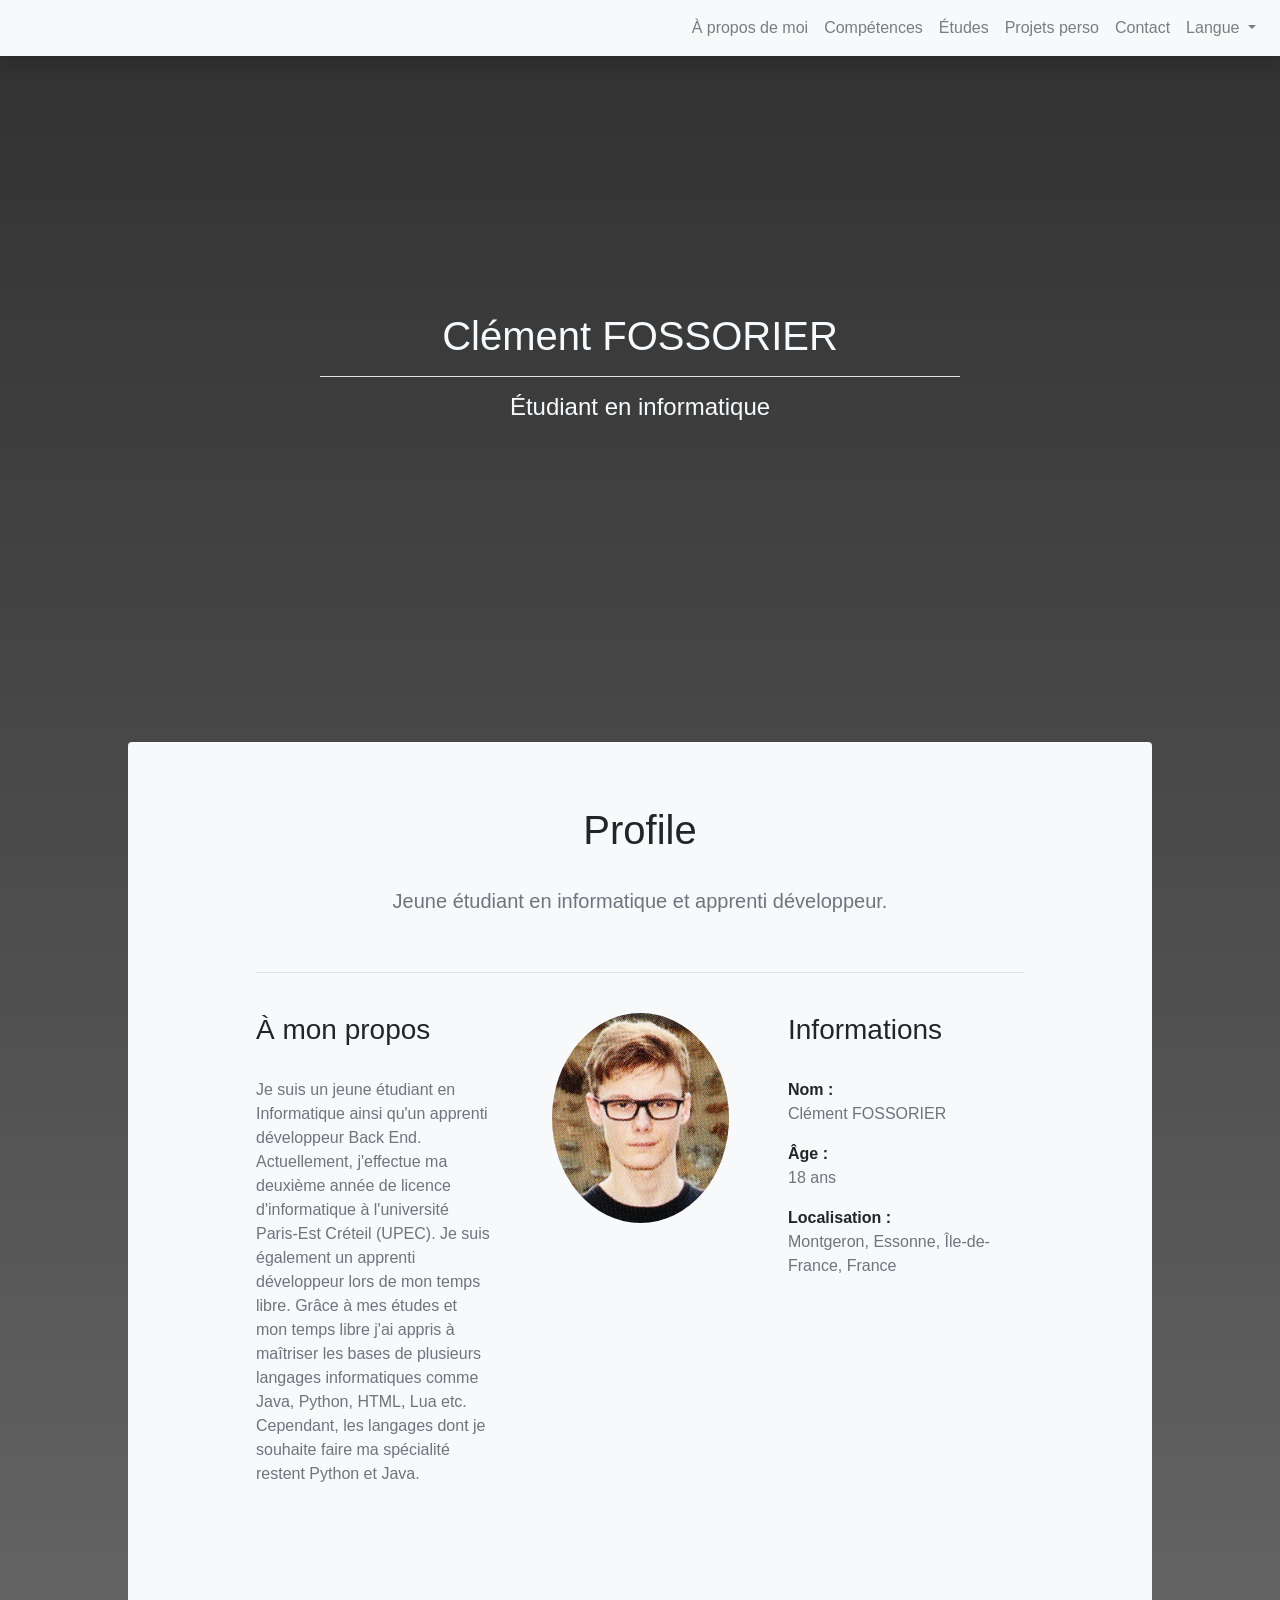
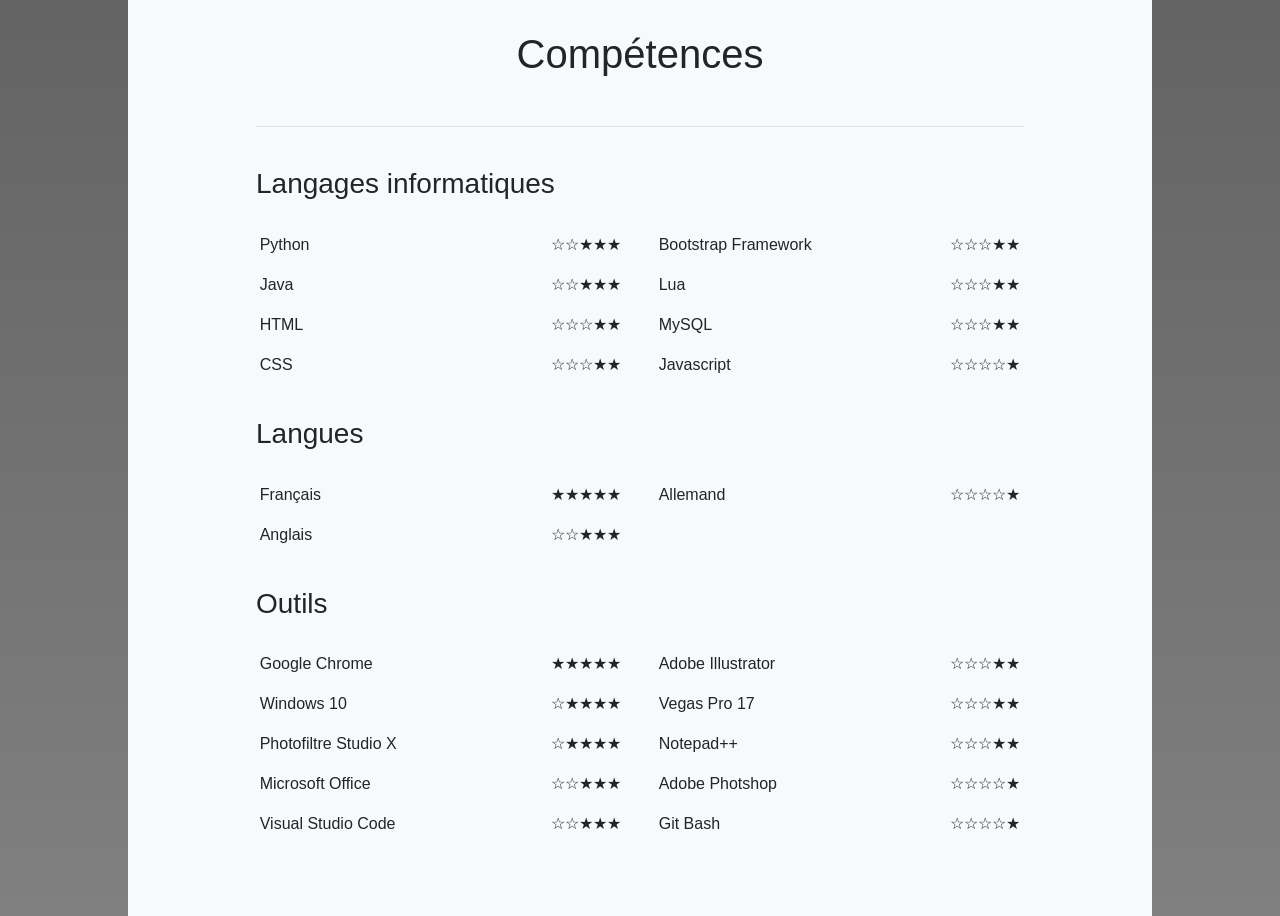
<file: fr/home.html>
<!doctype html>
<html lang="fr">

    <head>
        <title>Clément FOSSORIER - Étudiant en informatique</title>

        <meta charset="utf-8">
        <meta name="viewport" content="width=device-width, initial-scale=1, shrink-to-fit=no">

        <link rel="stylesheet" href="https://stackpath.bootstrapcdn.com/bootstrap/4.3.1/css/bootstrap.min.css"
            integrity="sha384-ggOyR0iXCbMQv3Xipma34MD+dH/1fQ784/j6cY/iJTQUOhcWr7x9JvoRxT2MZw1T" crossorigin="anonymous">
        <link rel="stylesheet" href="/css/ownstylesheet.css">
    </head>

    <body>

        <script src="https://code.jquery.com/jquery-3.3.1.slim.min.js"
            integrity="sha384-q8i/X+965DzO0rT7abK41JStQIAqVgRVzpbzo5smXKp4YfRvH+8abtTE1Pi6jizo"
            crossorigin="anonymous"></script>
        <script src="https://cdnjs.cloudflare.com/ajax/libs/popper.js/1.14.7/umd/popper.min.js"
            integrity="sha384-UO2eT0CpHqdSJQ6hJty5KVphtPhzWj9WO1clHTMGa3JDZwrnQq4sF86dIHNDz0W1"
            crossorigin="anonymous"></script>
        <script src="https://stackpath.bootstrapcdn.com/bootstrap/4.3.1/js/bootstrap.min.js"
            integrity="sha384-JjSmVgyd0p3pXB1rRibZUAYoIIy6OrQ6VrjIEaFf/nJGzIxFDsf4x0xIM+B07jRM"
            crossorigin="anonymous"></script>

        <nav class="navbar navbar-expand-lg navbar-light bg-light sticky-top shadow">
            <button class="navbar-toggler" type="button" data-toggle="collapse" data-target="#navbarNavAltMarkup"
                aria-controls="navbarNavAltMarkup" aria-expanded="false" aria-label="Toggle navigation">
                <span class="navbar-toggler-icon"></span>
            </button>
            <div class="collapse navbar-collapse" id="navbarNavAltMarkup">
                <div class="navbar-nav ml-auto">
                    <a class="nav-item nav-link" href="#about">À propos de moi</a>
                    <a class="nav-item nav-link" href="#skills">Compétences</a>
                    <a class="nav-item nav-link" href="#">Études</a>
                    <a class="nav-item nav-link" href="#">Projets perso</a>
                    <a class="nav-item nav-link" href="#">Contact</a>
                    <li class="nav-item dropdown">
                        <a class="nav-link dropdown-toggle" href="#" id="navbarDropdownMenuLink" data-toggle="dropdown"
                            aria-haspopup="true" aria-expanded="false">
                            Langue
                        </a>
                        <div class="dropdown-menu dropdown-menu-right text-right animate slideIn"
                            aria-labelledby="navbarDropdownMenuLink">
                            <a class="dropdown-item" href="/fr/home.html">
                                <div class="d-flex justify-content-between">
                                    <svg xmlns="http://www.w3.org/2000/svg" width="16" height="16" viewBox="0 0 640 480"
                                        version="1">
                                        <g fill-rule="evenodd" stroke-width="1pt">
                                            <path fill="#fff" d="M0 0h640v480H0z" />
                                            <path fill="#00267f" d="M0 0h213.337v480H0z" />
                                            <path fill="#f31830" d="M426.662 0H640v480H426.662z" />
                                        </g>
                                    </svg>
                                    Français
                                </div>
                            </a>
                            <a class="dropdown-item disabled" href="/en/home.html">
                                <div class="d-flex justify-content-between">
                                    <svg xmlns="http://www.w3.org/2000/svg" width="16" height="16" viewBox="0 0 640 480">
                                        <defs>
                                            <clipPath id="a">
                                                <path fill-opacity=".67" d="M-85.333 0h682.67v512h-682.67z" />
                                            </clipPath>
                                        </defs>
                                        <g clip-path="url(#a)" transform="matrix(.94 0 0 .94 80 0)">
                                            <g stroke-width="1pt">
                                                <path fill="#006" d="M-256 0H768.02v512.01H-256z" />
                                                <path
                                                    d="M-256 0v57.244l909.535 454.768H768.02V454.77L-141.515 0H-256zM768.02 0v57.243L-141.515 512.01H-256v-57.243L653.535 0H768.02z"
                                                    fill="#fff" />
                                                <path
                                                    d="M170.675 0v512.01h170.67V0h-170.67zM-256 170.67v170.67H768.02V170.67H-256z"
                                                    fill="#fff" />
                                                <path
                                                    d="M-256 204.804v102.402H768.02V204.804H-256zM204.81 0v512.01h102.4V0h-102.4zM-256 512.01L85.34 341.34h76.324l-341.34 170.67H-256zM-256 0L85.34 170.67H9.016L-256 38.164V0zm606.356 170.67L691.696 0h76.324L426.68 170.67h-76.324zM768.02 512.01L426.68 341.34h76.324L768.02 473.848v38.162z"
                                                    fill="#c00" />
                                            </g>
                                        </g>
                                    </svg>
                                    English
                                </div>
                            </a>
                        </div>
                    </li>
                </div>
            </div>
        </nav>

        <div class="name-box text-light text-center" id="title">
            <h1>Clément FOSSORIER</h1>
            <hr color="white">
            <h4>Étudiant en informatique</h4>
        </div>

        <div class="about-box bg-light rounded-top" id="about">
            <h1 class="text-center">Profile</h1>
            <br>
            <p class="text-center text-muted" style="font-size: 125%;">Jeune étudiant en informatique et apprenti développeur.</p>
            <br>
            <hr>
            <br>
            <div class="row">
                <div class="col">
                    <h3>À mon propos</h3>
                    <br>
                    <p class="text-muted">
                        Je suis un jeune étudiant en Informatique ainsi qu'un apprenti développeur Back End.
                        Actuellement, j'effectue ma deuxième année de licence d'informatique à l'université Paris-Est
                        Créteil (UPEC).
                        Je suis également un apprenti développeur lors de mon temps libre. Grâce à mes études et mon temps
                        libre j'ai appris à maîtriser les bases de plusieurs langages informatiques comme Java, Python, HTML,  Lua etc.
                        Cependant, les langages dont je souhaite faire ma spécialité restent Python et Java.
                    </p>
                </div>
                <div class="col text-center">
                    <img class="rounded-circle" src="/images/profile_pic.jpg" width="75%">
                </div>
                <div class="col">
                    <h3>Informations</h3>
                    <br>
                    <p>
                        <b>Nom :</b>
                        <br>
                        <f class="text-muted">Clément FOSSORIER</f>
                    </p>
                    <p>
                        <b>Âge :</b>
                        <br>
                        <f class="text-muted">18 ans</f>
                    </p>
                    <p>
                        <b>Localisation :</b>
                        <br>
                        <f class="text-muted">Montgeron, Essonne, Île-de-France, France</f>
                    </p>
                </div>
            </div>
        </div>

        <div class="skills-box bg-light" id="skills">
            <h1 class="text-center">Compétences</h1>
            <br>
            <hr>
            <br>
            <h3>Langages informatiques</h3>
            <br>
            <div class="row">
                <div class="col">
                    <div class="d-flex justify-content-between skill-item">
                        <p>Python</p>
                        <p >☆☆★★★</p>
                    </div>
                    <div class="d-flex justify-content-between skills-hover skill-item">
                        <p>Java</p>
                        <p>☆☆★★★</p>
                    </div>
                    <div class="d-flex justify-content-between skill-item">
                        <p>HTML</p>
                        <p>☆☆☆★★</p>
                    </div>
                    <div class="d-flex justify-content-between skill-item">
                        <p>CSS</p>
                        <p>☆☆☆★★</p>
                    </div>
                </div>
                <div class="col">
                    <div class="d-flex justify-content-between skill-item">
                        <p>Bootstrap Framework</p>
                        <p>☆☆☆★★</p>
                    </div>
                    <div class="d-flex justify-content-between skill-item">
                        <p>Lua</p>
                        <p>☆☆☆★★</p>
                    </div>
                    <div class="d-flex justify-content-between skill-item">
                        <p>MySQL</p>
                        <p>☆☆☆★★</p>
                    </div>
                    <div class="d-flex justify-content-between skill-item">
                        <p>Javascript</p>
                        <p>☆☆☆☆★</p>
                    </div>
                </div>
            </div>
            <br>
            <h3>Langues</h3>
            <br>
            <div class="row">
                <div class="col">
                    <div class="d-flex justify-content-between skill-item">
                        <p>Français</p>
                        <p >★★★★★</p>
                    </div>
                    <div class="d-flex justify-content-between skills-hover skill-item">
                        <p>Anglais</p>
                        <p>☆☆★★★</p>
                    </div>
                </div>
                <div class="col">
                    <div class="d-flex justify-content-between skill-item">
                        <p>Allemand</p>
                        <p>☆☆☆☆★</p>
                    </div>
                </div>
            </div>
            <br>
            <h3>Outils</h3>
            <br>
            <div class="row">
                <div class="col">
                    <div class="d-flex justify-content-between skill-item">
                        <p>Google Chrome</p>
                        <p >★★★★★</p>
                    </div>
                    <div class="d-flex justify-content-between skill-item">
                        <p>Windows 10</p>
                        <p >☆★★★★</p>
                    </div>
                    <div class="d-flex justify-content-between skill-item">
                        <p>Photofiltre Studio X</p>
                        <p >☆★★★★</p>
                    </div>
                    <div class="d-flex justify-content-between skill-item">
                        <p>Microsoft Office</p>
                        <p >☆☆★★★</p>
                    </div>
                    <div class="d-flex justify-content-between skill-item">
                        <p>Visual Studio Code</p>
                        <p >☆☆★★★</p>
                    </div>
                </div>
                <div class="col">
                    <div class="d-flex justify-content-between skill-item">
                        <p>Adobe Illustrator</p>
                        <p >☆☆☆★★</p>
                    </div>
                    <div class="d-flex justify-content-between skill-item">
                        <p>Vegas Pro 17</p>
                        <p >☆☆☆★★</p>
                    </div>
                    <div class="d-flex justify-content-between skill-item">
                        <p>Notepad++</p>
                        <p >☆☆☆★★</p>
                    </div>
                    <div class="d-flex justify-content-between skill-item">
                        <p>Adobe Photshop</p>
                        <p >☆☆☆☆★</p>
                    </div>
                    <div class="d-flex justify-content-between skill-item">
                        <p>Git Bash</p>
                        <p >☆☆☆☆★</p>
                    </div>
                </div>
            </div>
        </div>

    </body>

</html>
</file>
<file: css/ownstylesheet.css>
html {
    scroll-behavior: smooth;
}

body {
    background: linear-gradient(#303030, grey);
}

a {
    transition-duration: 0.5s;
}

.name-box {
    margin-top: 20%;
    margin-bottom: 25%;
    margin-left: 25%;
    margin-right: 25%;
}

.about-box {
    margin-left: 10%;
    margin-right: 10%;
    padding-top: 5%;
    padding-bottom: 5%;
    padding-left: 10%;
    padding-right: 10%;
}

.skills-box {
    margin-left: 10%;
    margin-right: 10%;
    padding-top: 5%;
    padding-bottom: 5%;
    padding-left: 10%;
    padding-right: 10%;
}

.education-box {
    margin-left: 10%;
    margin-right: 10%;
    padding-top: 5%;
    padding-bottom: 5%;
    padding-left: 10%;
    padding-right: 10%;
}

.skill-item {
    padding-left: 1%;
    padding-right: 1%;
    transition-duration: 0.5s;
}
.skill-item:hover {
    background-color: #CECECE;
    color:white;
}

@media (max-width: 480px) {
    .name-box {
        margin-top: 10%;
        margin-bottom: 10%;
        margin-left: 0%;
        margin-right: 0%;
    }
    .about-box {
        margin-left: 0%;
        margin-right: 0%;
        padding: 5%;
    }
    .skills-box {
        margin-left: 0%;
        margin-right: 0%;
        padding: 5%;
    }
    .education-box {
        margin-left: 0%;
        margin-right: 0%;
        padding: 5%;
    }
}

.show > .dropdown-menu {
    max-height: 800px;
    visibility: visible;
  }
    
  .dropdown-menu {
    display: block;
    max-height: 0;
    visibility: hidden;
    transition: all 0.5s ease-in-out;
    overflow: hidden;
  }
</file>
